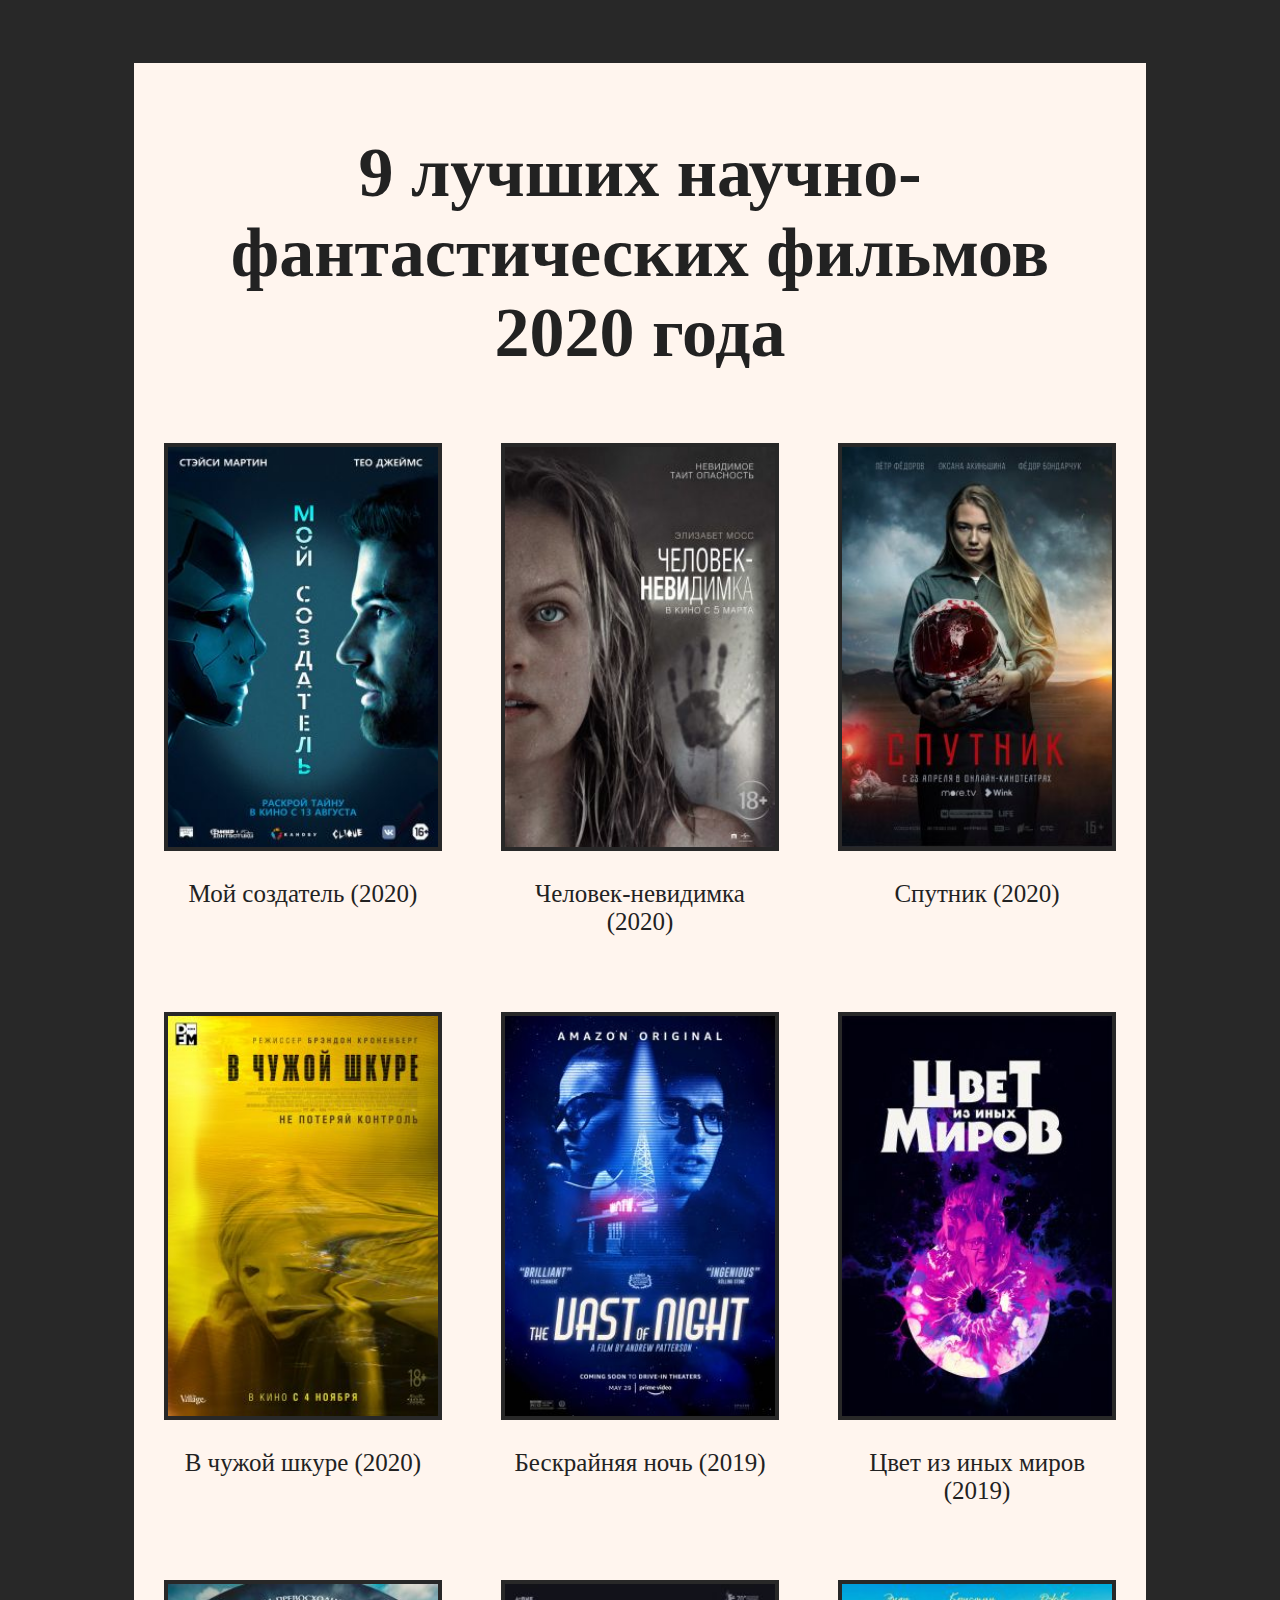
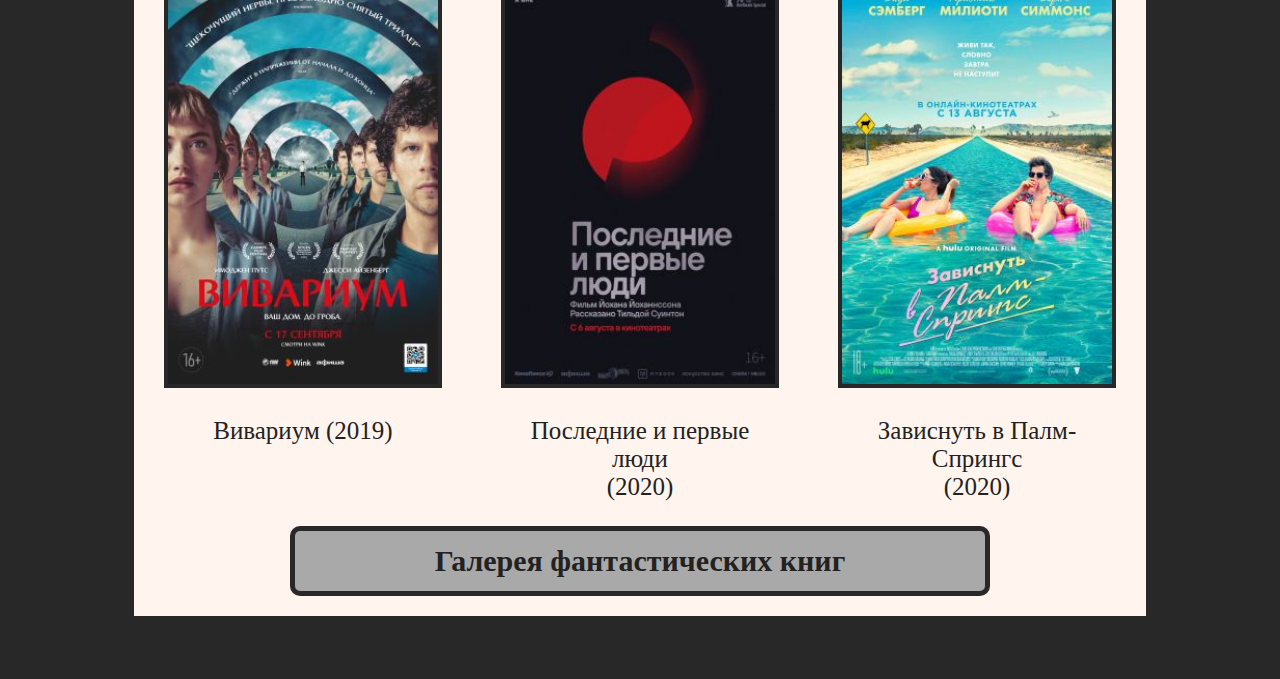
<file: index.html>
<!DOCTYPE html>
<html>
    <head>
        <title>Fantastic</title>
        <meta http-equiv="content-type" content="text/html; charset=UTF-8"/>
        <link rel="stylesheet" href="css/style.css" type="text/css" media="screen">
    </head>
    <body>
        <div class="wrapper">
                <p class="text_1">9 лучших научно-фантастических фильмов 2020 года</p>
                <div class="text_2">
                    <div class="con">
                        <div class="cont">
                            <a href="https://kinogo.zone/films/3291-sozdatel-2020-hd.html"><img class="dod" src="./images/1.jpg"></a>
                            <p class="conte">Мой создатель (2020)</p>
                        </div>
                        <div class="cont_2">
                            <a href="https://kinogo.zone/films/1894-chelovek-nevidimka-hd-movietops1.html"><img class="dod" src="./images/2.jpg"></a>
                            <p class="conte">Человек-невидимка <br>(2020)</p>
                        </div>
                        <div class="cont_3">
                            <a href="https://kinogo.zone/films/1766-sputnik-2020-hd.html"><img class="dod" src="./images/3.jpg"></a>
                            <p class="conte">Спутник (2020)</p>
                        </div>
                    </div>
                    <div class="con_2">
                        <div class="cont_4">
                            <a href="http://kinogo.eu/12403-v-chuzhoy-shkure-2020.html"><img class="dod" src="./images/4.jpg"></a>
                            <p class="conte">В чужой шкуре (2020)</p>
                        </div>
                        <div class="cont_5">
                            <a href="https://kinogo.zone/films/5574-beskraynyaya-noch-hd.html"><img class="dod" src="./images/5.jpg"></a>
                            <p class="conte">Бескрайняя ночь (2019)</p>
                        </div>
                        <div class="cont_6">
                            <a href="https://kinogo.zone/films/2009-cvet-iz-inyh-mirov.html"><img class="dod" src="./images/6.jpg"></a>
                            <p class="conte">Цвет из иных миров 
                            <br>(2019)</p>
                        </div>
                    </div>
                    <div class="con_3">
                        <div class="cont_7">
                            <a href="https://kinogo.zone/films/2959-vivarium.html"><img class="dod" src="./images/7.jpg"></a>
                            <p class="conte">Вивариум (2019)</p>
                        </div>
                        <div class="cont_8">
                            <a href="https://kinogo.zone/films-2020/5500-poslednie-i-pervye-lyudi.html"><img class="dod" src="./images/8.jpg"></a>
                            <p class="conte">Последние и первые <br>люди 
                            <br>(2020)</p>
                        </div>
                        <div class="cont_9">
                            <a href="https://kinogo-film.xyz/komediya/3639-zavisnut-v-palm-springs.html"><img class="dod" src="./images/9.jpg"></a>
                            <p class="conte">Зависнуть в Палм-<br>Спрингс 
                            <br> (2020)</p>
                        </div>
                    </div>
                </div>    
                <a href="top.html"><div class="hi_riv">  
                  <input class="hi_submit"  type="submit" name="submit" value="Галерея фантастических книг">
              </div></a>      
        </div>
    </body>
</html>
</file>
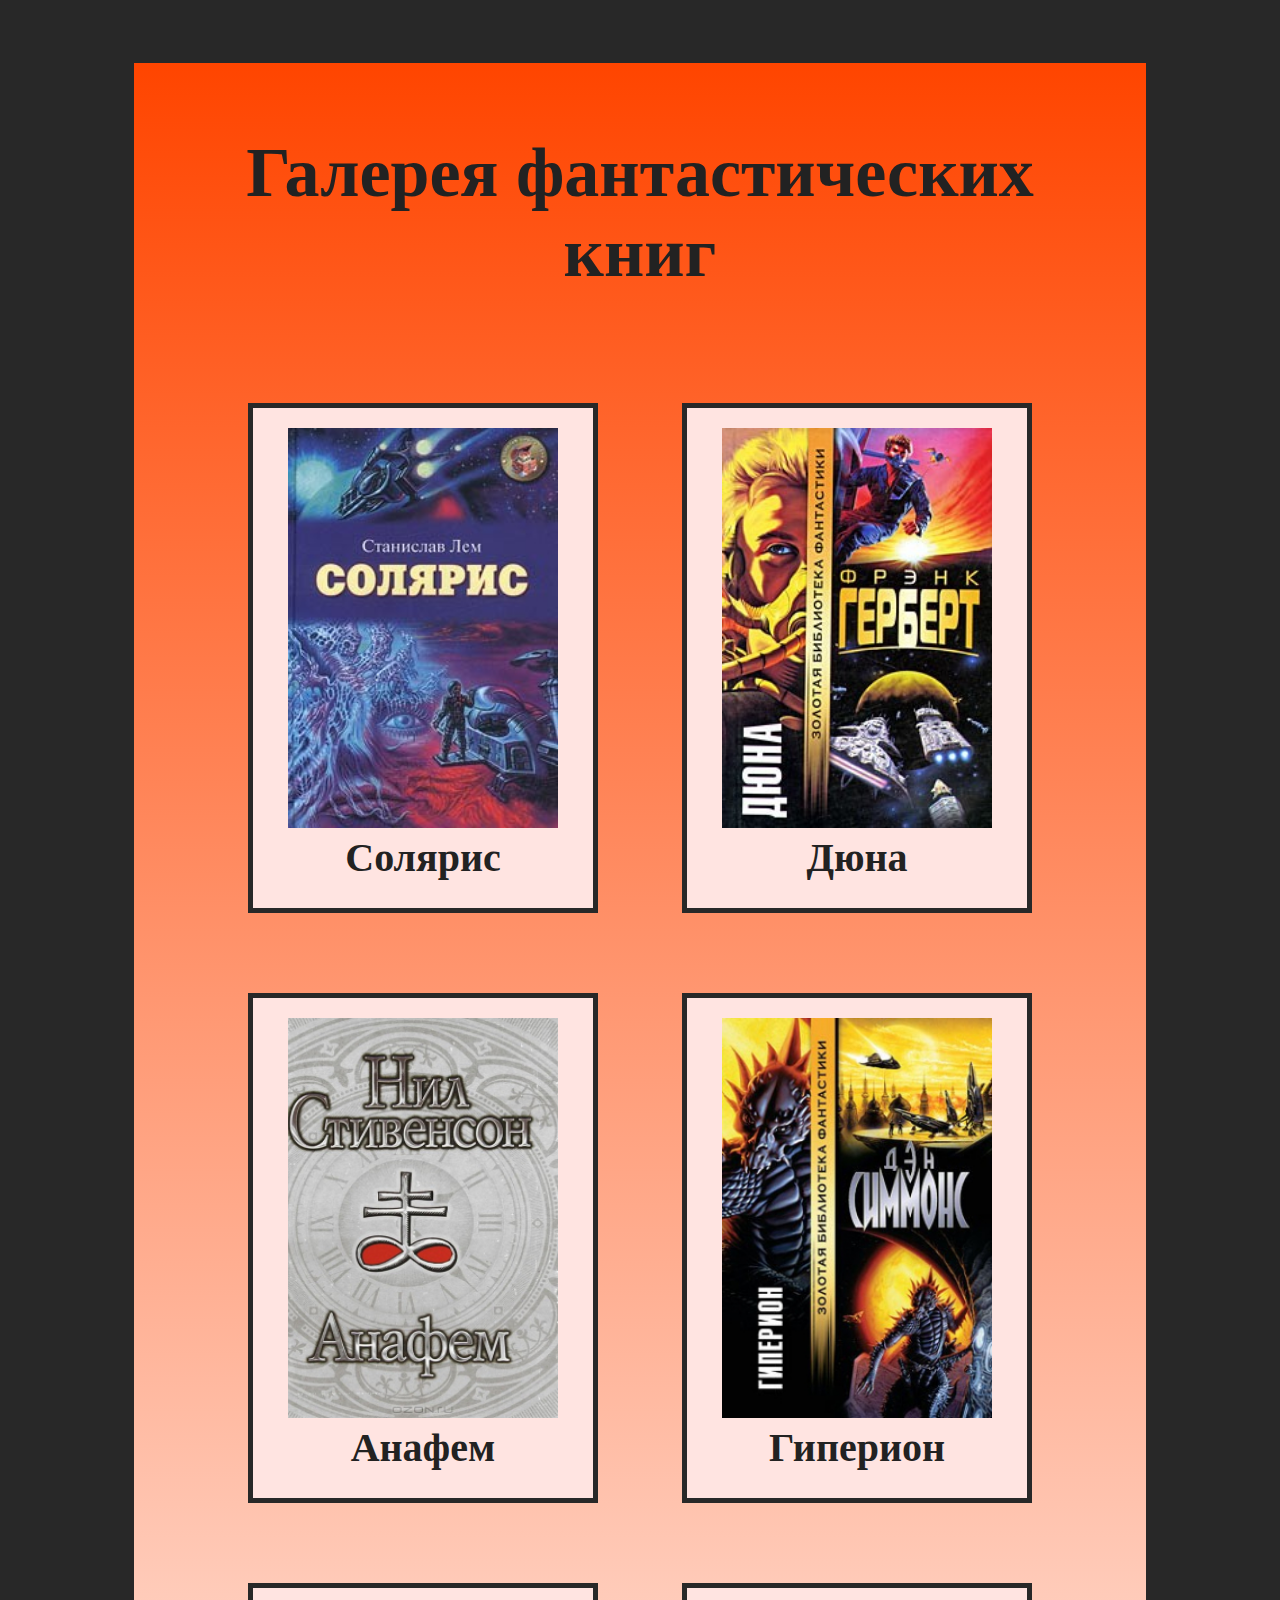
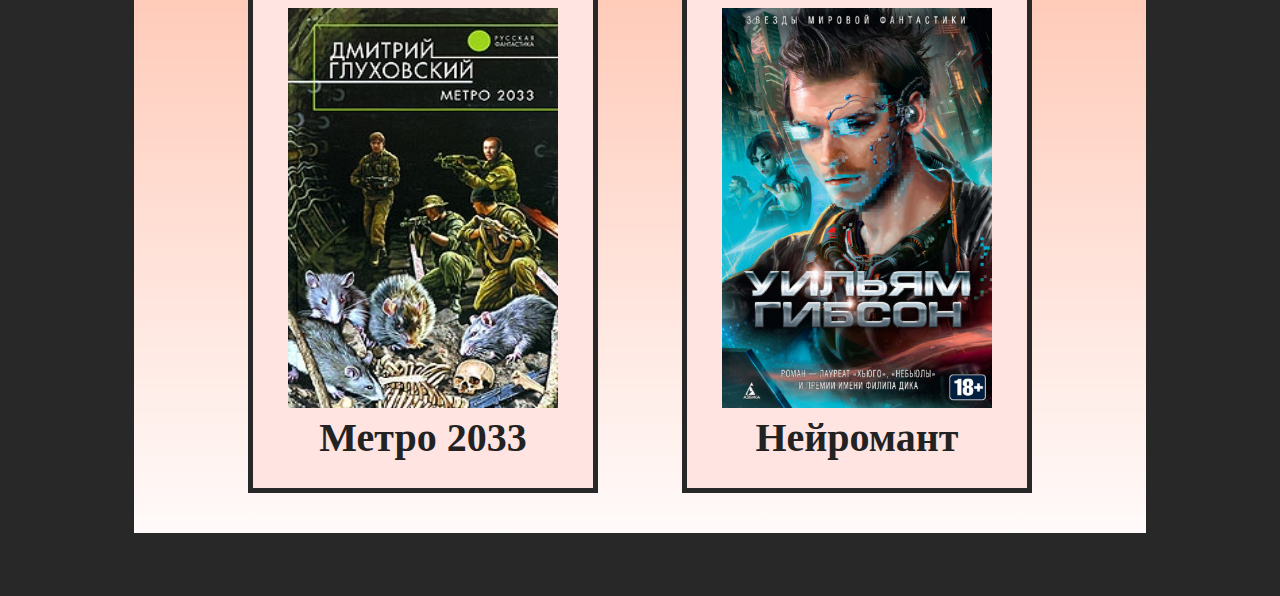
<file: top.html>
<!DOCTYPE html>
<html>
    <head>
        <title>Book</title>
        <meta http-equiv="content-type" content="text/html; charset=UTF-8"/>
        <link rel="stylesheet" href="css/style.css" type="text/css" media="screen">
    </head>
    <body>
        <div class="wrapper_1">
                <p class="text_1">Галерея фантастических книг</p>
                <div class="content">
                    <div class="space"> <img src="./images/10.jpg" alt="" height="400px", width="270px"> <p class="text">Солярис</p></div>
                    <div class="space"> <img src="./images/11.jpg" alt="" height="400px", width="270px"><p class="text">Дюна</p></div>
                    <div class="space"> <img src="./images/12.jpg" alt="" height="400x", width="270px"><p class="text">Анафем</p></div>
                    <div class="space"> <img src="./images/13.jpg" alt="" height="400px", width="270px"><p class="text">Гиперион</p></div>
                    <div class="space"> <img src="./images/14.jpg" alt="" height="400px", width="270px"><p class="text">Метро 2033</p></div>
                    <div class="space"> <img src="./images/15.jpg" alt="" height="400px", width="270px"><p class="text">Нейромант</p></div>
                    </div>
        </div>
    </body>
</html>
</file>
<file: css/style.css>
body {
    text-align: center;
    font-family: Bradley Hand, cursive; 
    background-color: #282828;
}
.wrapper {
    display: flex;
    flex-direction: column;
    align-content:center;
    background-color: #FFF5EE;
    justify-content: center;
    margin-top: 5%;
    margin-bottom: 5%;
    margin-left: 10%;
    margin-right: 10%;
}

.text_1{
    font-size: 70px;
    font-weight: 650;
    color: 	#222;
    text-align: center;
    margin-left: 3%;
    margin-right: 3%;
}
.text_2 {
    display: flex;
    flex-direction: column;
    flex-wrap: wrap;
}
.con {
    display: flex;
    justify-content: space-around;
}
.cont{
    display: flex;
    flex-direction: column;
}
.conte{
    font-size: 25px;
    color: 	#222;
}
.cont_2{
    display: flex;
    flex-direction: column;
}
.dod{
    width: 270px;
    height: 400px;
    border: 4px solid;
    border-color: #282828;
    opacity: 1.0;
}
.dod:hover {
    opacity: 0.3;
}

.cont_3{
    display: flex;
    flex-direction: column;
}
.cont_4{
    display: flex;
    flex-direction: column;
}
.cont_5{
    display: flex;
    flex-direction: column;
}
.cont_6{
    display: flex;
    flex-direction: column;
}
.con_2{
    display: flex;
    justify-content: space-around;
    margin-top: 5%;
}
.cont_7{
    display: flex;
    flex-direction: column;
}
.cont_8{
    display: flex;
    flex-direction: column;
}
.cont_9{
    display: flex;
    flex-direction: column;
}
.con_3{
    display: flex;
    justify-content: space-around;
    margin-top: 5%;
}
.hi_riv{
    align-self:center;
}
.hi_submit {
    font-family: Bradley Hand, cursive;
    width: 700px;
    height: 70px;
    margin-bottom: 20px;
    border-radius: 10px;
    color: #222;
    background-color: #A9A9A9;
    font-size: 30px;
    border: 5px solid #282828;
    font-weight: 600;
}
.wrapper_1 {
    display: flex;
    flex-direction: column;
    align-content:center;
    background: linear-gradient(to bottom, #FF4500, #FFFAFA);
    justify-content: center;
    margin-top: 5%;
    margin-bottom: 5%;
    margin-left: 10%;
    margin-right: 10%;
}

.space{
    padding: 20px;
    height: 460px;
    width: 300px;
    background: #FFE4E1;
    border: 5px solid #282828;
    margin: 40px;
    display: inline-block;
    text-align: center;
    top: 5px;
}

.text{
    font-size: 40px;
    font-weight: 600;
    color: #222;
    text-align: center;
    margin-bottom: 5px;
    margin-top: 2px;
}

    
.cotent{
    display: flex;
    flex-direction: row;
    flex-wrap: wrap;
}
</file>
